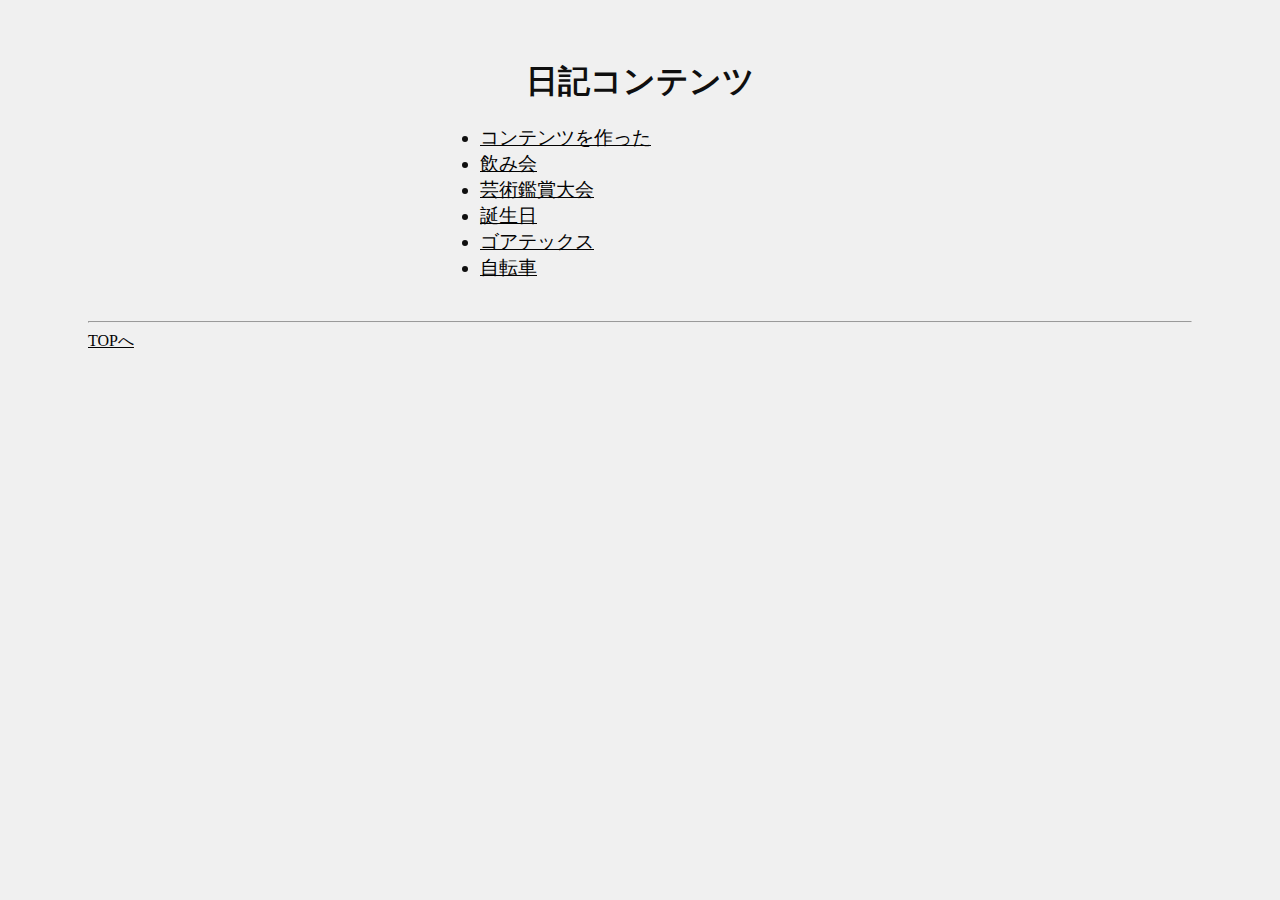
<file: public/diary/index.html>
<!doctype html>
<html>
<head>
<meta charset="UTF-8">
<title>日記コンテンツ</title>
    <script>
      (function(i,s,o,g,r,a,m){i['GoogleAnalyticsObject']=r;i[r]=i[r]||function(){
      (i[r].q=i[r].q||[]).push(arguments)},i[r].l=1*new Date();a=s.createElement(o),
      m=s.getElementsByTagName(o)[0];a.async=1;a.src=g;m.parentNode.insertBefore(a,m)
      })(window,document,'script','https://www.google-analytics.com/analytics.js','ga');
      ga('create', 'UA-67558624-2', 'auto');
      ga('send', 'pageview');
    </script>
    <link rel="stylesheet" type="text/css" href="stylesheet/style.css">
    <link rel="stylesheet" type="text/css" href="../css/main.css">
    <link rel="shortcut icon" href="img/favicon.png">
</head>
<body>
<div id="mainFrame">
<div id="title">
<h1>日記コンテンツ</h1>
</div>
<div id="link">
<ul>
    <li><a href="intro.html">コンテンツを作った</a></li>
    <li><a href="20131212.html">飲み会</a></li>
    <li><a href="20131220.html">芸術鑑賞大会</a></li>
    <li><a href="20131223.html">誕生日</a></li>
    <li><a href="20140217.html">ゴアテックス</a></li>
    <li><a href="20160611.html">自転車</a></li>
</ul>
</div>
<hr id="footer">
<a href="../">TOPへ</a>
</div>
</body>
</html>
</file>
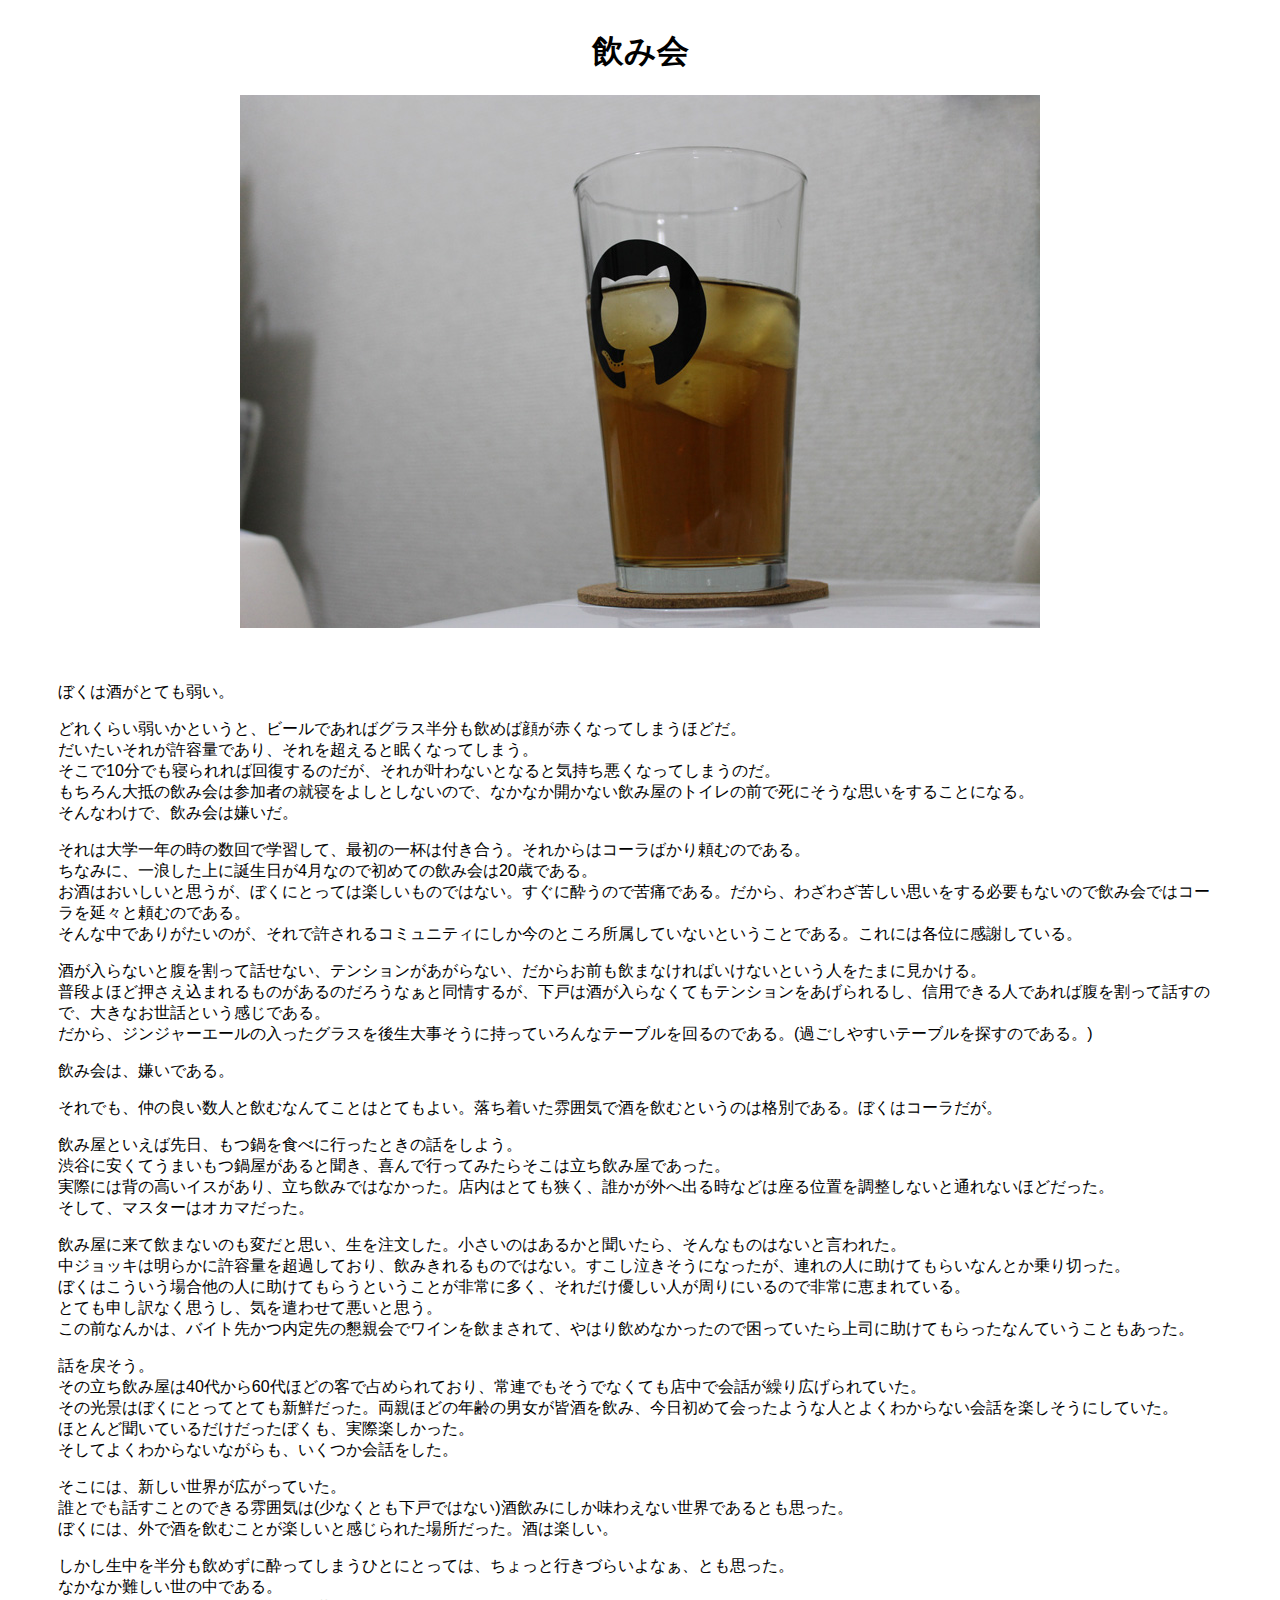
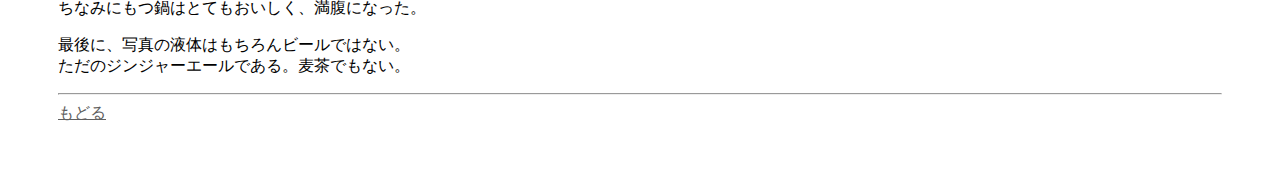
<file: public/diary/20131212.html>
<!doctype html>
<html>
<head>
<meta charset="UTF-8">
<title>飲み会</title>
<link rel="stylesheet" type="text/css" href="stylesheet/style.css">
    <link rel="shortcut icon" href="img/favicon.png">
    <script>
      (function(i,s,o,g,r,a,m){i['GoogleAnalyticsObject']=r;i[r]=i[r]||function(){
      (i[r].q=i[r].q||[]).push(arguments)},i[r].l=1*new Date();a=s.createElement(o),
      m=s.getElementsByTagName(o)[0];a.async=1;a.src=g;m.parentNode.insertBefore(a,m)
      })(window,document,'script','https://www.google-analytics.com/analytics.js','ga');
      ga('create', 'UA-67558624-2', 'auto');
      ga('send', 'pageview');
    </script>
</head>

<body>
<div id="title">
	<h1>飲み会</h1>
</div>
<div align="center">
	<img src="img/github_ginger.jpg">
</div>
<div id="text">
<p>
ぼくは酒がとても弱い。
</p>
<p>
どれくらい弱いかというと、ビールであればグラス半分も飲めば顔が赤くなってしまうほどだ。<br>
だいたいそれが許容量であり、それを超えると眠くなってしまう。<br>
そこで10分でも寝られれば回復するのだが、それが叶わないとなると気持ち悪くなってしまうのだ。<br>
もちろん大抵の飲み会は参加者の就寝をよしとしないので、なかなか開かない飲み屋のトイレの前で死にそうな思いをすることになる。<br>
そんなわけで、飲み会は嫌いだ。
</p>
<p>
それは大学一年の時の数回で学習して、最初の一杯は付き合う。それからはコーラばかり頼むのである。<br>
ちなみに、一浪した上に誕生日が4月なので初めての飲み会は20歳である。<br>
お酒はおいしいと思うが、ぼくにとっては楽しいものではない。すぐに酔うので苦痛である。だから、わざわざ苦しい思いをする必要もないので飲み会ではコーラを延々と頼むのである。<br>
そんな中でありがたいのが、それで許されるコミュニティにしか今のところ所属していないということである。これには各位に感謝している。
</p>
<p>
酒が入らないと腹を割って話せない、テンションがあがらない、だからお前も飲まなければいけないという人をたまに見かける。<br>
普段よほど押さえ込まれるものがあるのだろうなぁと同情するが、下戸は酒が入らなくてもテンションをあげられるし、信用できる人であれば腹を割って話すので、大きなお世話という感じである。<br>
だから、ジンジャーエールの入ったグラスを後生大事そうに持っていろんなテーブルを回るのである。(過ごしやすいテーブルを探すのである。)
</p>
<p>
飲み会は、嫌いである。
</p>
<p>
それでも、仲の良い数人と飲むなんてことはとてもよい。落ち着いた雰囲気で酒を飲むというのは格別である。ぼくはコーラだが。
</p>
<p>
飲み屋といえば先日、もつ鍋を食べに行ったときの話をしよう。<br>
渋谷に安くてうまいもつ鍋屋があると聞き、喜んで行ってみたらそこは立ち飲み屋であった。<br>
実際には背の高いイスがあり、立ち飲みではなかった。店内はとても狭く、誰かが外へ出る時などは座る位置を調整しないと通れないほどだった。<br>
そして、マスターはオカマだった。
</p>
<p>
飲み屋に来て飲まないのも変だと思い、生を注文した。小さいのはあるかと聞いたら、そんなものはないと言われた。<br>
中ジョッキは明らかに許容量を超過しており、飲みきれるものではない。すこし泣きそうになったが、連れの人に助けてもらいなんとか乗り切った。<br>
ぼくはこういう場合他の人に助けてもらうということが非常に多く、それだけ優しい人が周りにいるので非常に恵まれている。<br>
とても申し訳なく思うし、気を遣わせて悪いと思う。<br>
この前なんかは、バイト先かつ内定先の懇親会でワインを飲まされて、やはり飲めなかったので困っていたら上司に助けてもらったなんていうこともあった。
</p>
<p>
話を戻そう。<br>
その立ち飲み屋は40代から60代ほどの客で占められており、常連でもそうでなくても店中で会話が繰り広げられていた。<br>
その光景はぼくにとってとても新鮮だった。両親ほどの年齢の男女が皆酒を飲み、今日初めて会ったような人とよくわからない会話を楽しそうにしていた。<br>
ほとんど聞いているだけだったぼくも、実際楽しかった。<br>
そしてよくわからないながらも、いくつか会話をした。
</p>
<p>
そこには、新しい世界が広がっていた。<br>
誰とでも話すことのできる雰囲気は(少なくとも下戸ではない)酒飲みにしか味わえない世界であるとも思った。<br>
ぼくには、外で酒を飲むことが楽しいと感じられた場所だった。酒は楽しい。
</p>
<p>
しかし生中を半分も飲めずに酔ってしまうひとにとっては、ちょっと行きづらいよなぁ、とも思った。<br>
なかなか難しい世の中である。<br>
ちなみにもつ鍋はとてもおいしく、満腹になった。
</p>
<p>
最後に、写真の液体はもちろんビールではない。<br>
ただのジンジャーエールである。麦茶でもない。
</p>
<hr>
<a href="index.html">もどる</a>
</body>
</html>
</file>
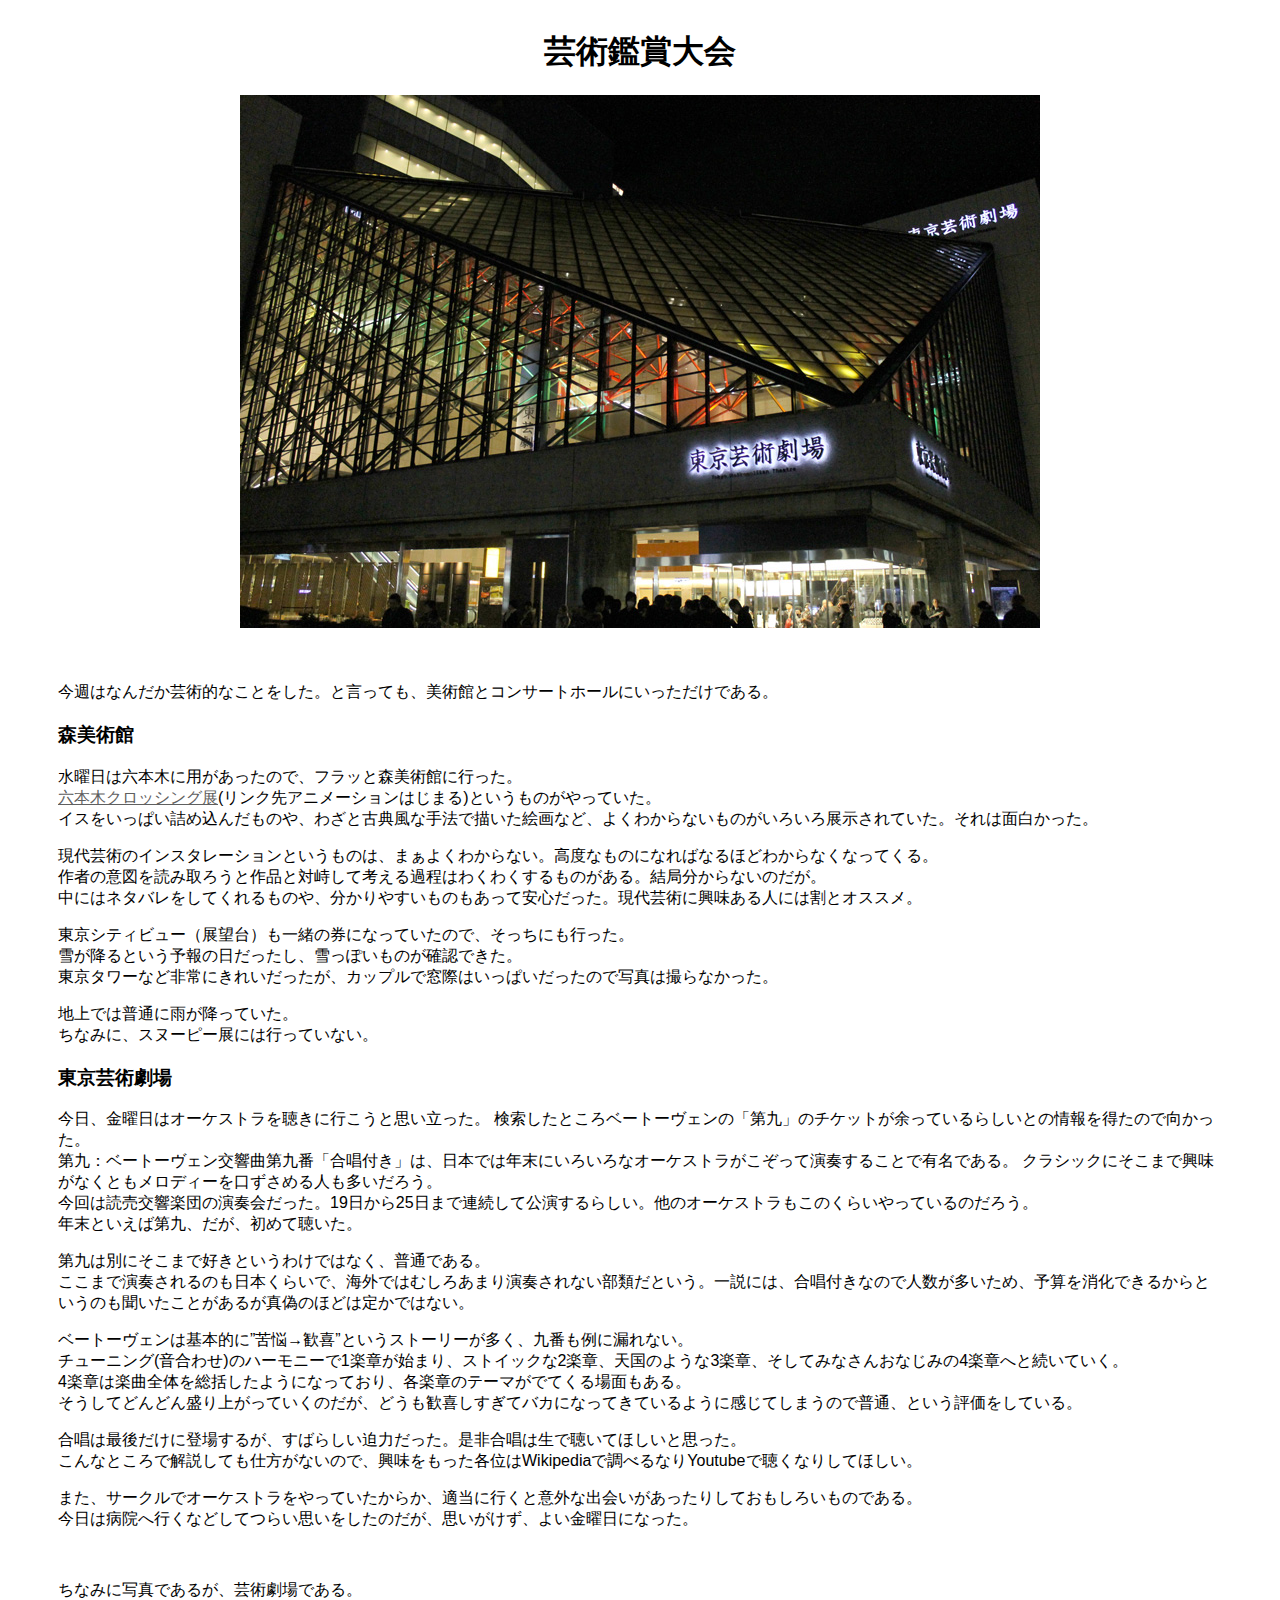
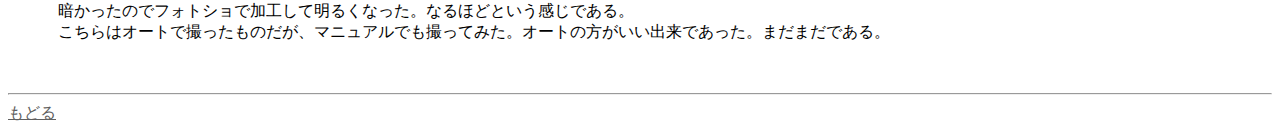
<file: public/diary/20131220.html>
<!doctype html>
<html>
<head>
<meta charset="UTF-8">
<title>芸術鑑賞大会</title>
<link rel="stylesheet" type="text/css" href="stylesheet/style.css">
    <link rel="shortcut icon" href="img/favicon.png">
    <script>
      (function(i,s,o,g,r,a,m){i['GoogleAnalyticsObject']=r;i[r]=i[r]||function(){
      (i[r].q=i[r].q||[]).push(arguments)},i[r].l=1*new Date();a=s.createElement(o),
      m=s.getElementsByTagName(o)[0];a.async=1;a.src=g;m.parentNode.insertBefore(a,m)
      })(window,document,'script','https://www.google-analytics.com/analytics.js','ga');
      ga('create', 'UA-67558624-2', 'auto');
      ga('send', 'pageview');
    </script>
</head>

<body>
<div id="title">
	<h1>芸術鑑賞大会</h1>
</div>
<div align="center">
	<img src="img/geigeki.jpg">
</div>
<div id="text">
<p>
今週はなんだか芸術的なことをした。と言っても、美術館とコンサートホールにいっただけである。
</p>
<h3>森美術館</h3>
<p>
水曜日は六本木に用があったので、フラッと森美術館に行った。<br>
<a href="http://www.mori.art.museum/contents/roppongix2013/" target="new">六本木クロッシング展</a>(リンク先アニメーションはじまる)というものがやっていた。<br>
イスをいっぱい詰め込んだものや、わざと古典風な手法で描いた絵画など、よくわからないものがいろいろ展示されていた。それは面白かった。
</p>
<p>
現代芸術のインスタレーションというものは、まぁよくわからない。高度なものになればなるほどわからなくなってくる。<br>
作者の意図を読み取ろうと作品と対峙して考える過程はわくわくするものがある。結局分からないのだが。<br>
中にはネタバレをしてくれるものや、分かりやすいものもあって安心だった。現代芸術に興味ある人には割とオススメ。
</p>
<p>
東京シティビュー（展望台）も一緒の券になっていたので、そっちにも行った。<br>
雪が降るという予報の日だったし、雪っぽいものが確認できた。<br>
東京タワーなど非常にきれいだったが、カップルで窓際はいっぱいだったので写真は撮らなかった。
</p>
<p>
地上では普通に雨が降っていた。<br>
ちなみに、スヌーピー展には行っていない。
</p>
<h3>東京芸術劇場</h3>
<p>
今日、金曜日はオーケストラを聴きに行こうと思い立った。
検索したところベートーヴェンの「第九」のチケットが余っているらしいとの情報を得たので向かった。<br>
第九：ベートーヴェン交響曲第九番「合唱付き」は、日本では年末にいろいろなオーケストラがこぞって演奏することで有名である。
クラシックにそこまで興味がなくともメロディーを口ずさめる人も多いだろう。<br>
今回は読売交響楽団の演奏会だった。19日から25日まで連続して公演するらしい。他のオーケストラもこのくらいやっているのだろう。<br>
年末といえば第九、だが、初めて聴いた。
</p>
<p>
第九は別にそこまで好きというわけではなく、普通である。<br>
ここまで演奏されるのも日本くらいで、海外ではむしろあまり演奏されない部類だという。一説には、合唱付きなので人数が多いため、予算を消化できるからというのも聞いたことがあるが真偽のほどは定かではない。
</p>
<p>
ベートーヴェンは基本的に”苦悩→歓喜”というストーリーが多く、九番も例に漏れない。<br>
チューニング(音合わせ)のハーモニーで1楽章が始まり、ストイックな2楽章、天国のような3楽章、そしてみなさんおなじみの4楽章へと続いていく。<br>
4楽章は楽曲全体を総括したようになっており、各楽章のテーマがでてくる場面もある。<br>
そうしてどんどん盛り上がっていくのだが、どうも歓喜しすぎてバカになってきているように感じてしまうので普通、という評価をしている。
</p>
<p>
合唱は最後だけに登場するが、すばらしい迫力だった。是非合唱は生で聴いてほしいと思った。<br>
こんなところで解説しても仕方がないので、興味をもった各位はWikipediaで調べるなりYoutubeで聴くなりしてほしい。
</p>
<p>
また、サークルでオーケストラをやっていたからか、適当に行くと意外な出会いがあったりしておもしろいものである。<br>
今日は病院へ行くなどしてつらい思いをしたのだが、思いがけず、よい金曜日になった。
</p>
<br>
<p>
ちなみに写真であるが、芸術劇場である。<br>
暗かったのでフォトショで加工して明るくなった。なるほどという感じである。<br>
こちらはオートで撮ったものだが、マニュアルでも撮ってみた。オートの方がいい出来であった。まだまだである。
</p>
</div>
<hr>
<a href="index.html">もどる</a>
</body>
</html>
</file>
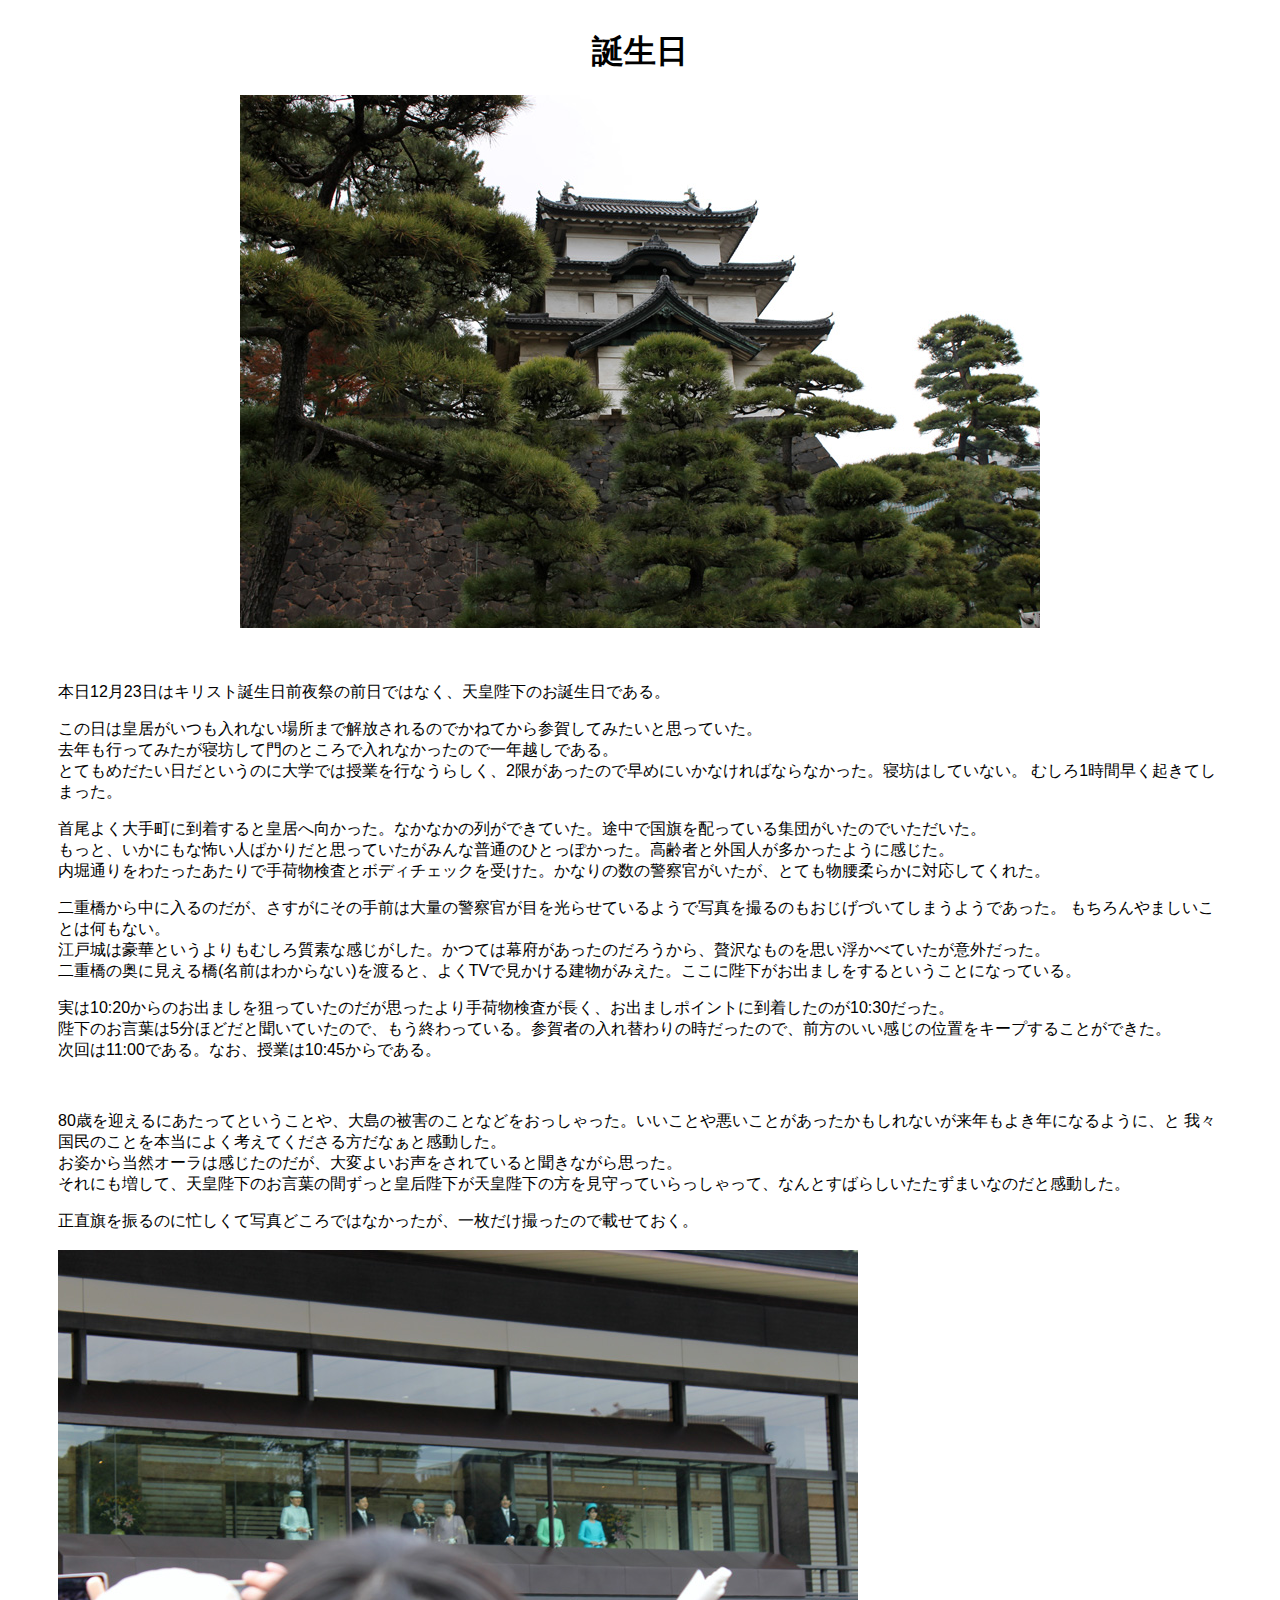
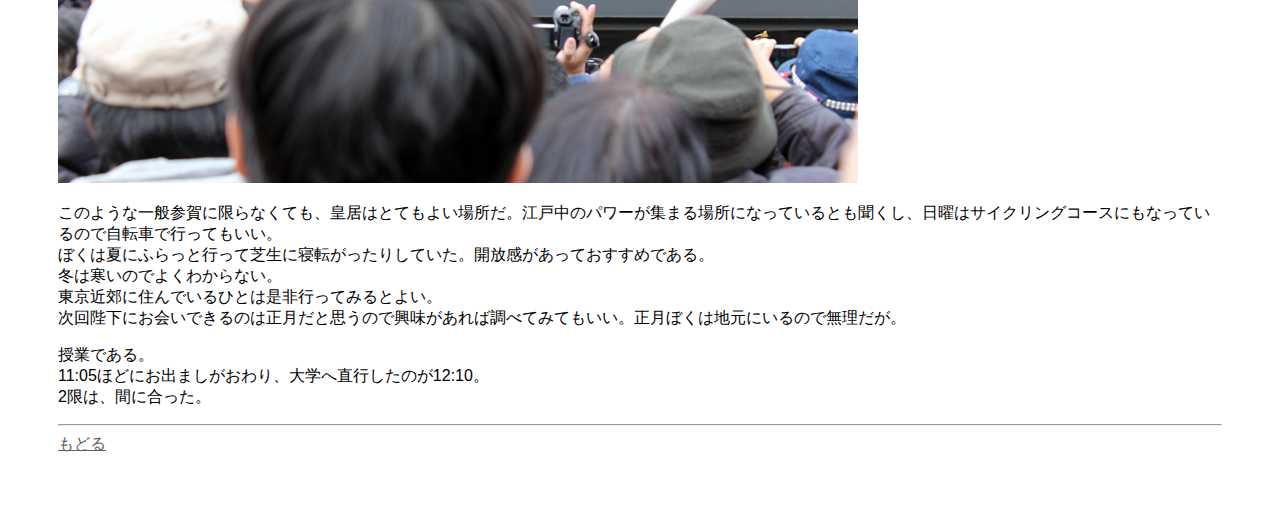
<file: public/diary/20131223.html>
<!doctype html>
<html>
<head>
<meta charset="UTF-8">
<title>誕生日</title>
<link rel="stylesheet" type="text/css" href="stylesheet/style.css">
    <link rel="shortcut icon" href="img/favicon.png">
    <script>
      (function(i,s,o,g,r,a,m){i['GoogleAnalyticsObject']=r;i[r]=i[r]||function(){
      (i[r].q=i[r].q||[]).push(arguments)},i[r].l=1*new Date();a=s.createElement(o),
      m=s.getElementsByTagName(o)[0];a.async=1;a.src=g;m.parentNode.insertBefore(a,m)
      })(window,document,'script','https://www.google-analytics.com/analytics.js','ga');
      ga('create', 'UA-67558624-2', 'auto');
      ga('send', 'pageview');
    </script>
</head>

<body>
<div id="title">
	<h1>誕生日</h1>
</div>
<div align="center">
	<img src="img/edojou.jpg">
</div>
<div id="text">
<p>
本日12月23日はキリスト誕生日前夜祭の前日ではなく、天皇陛下のお誕生日である。
</p>
<p>
この日は皇居がいつも入れない場所まで解放されるのでかねてから参賀してみたいと思っていた。<br>
去年も行ってみたが寝坊して門のところで入れなかったので一年越しである。<br>
とてもめだたい日だというのに大学では授業を行なうらしく、2限があったので早めにいかなければならなかった。寝坊はしていない。
むしろ1時間早く起きてしまった。
</p>
<p>
首尾よく大手町に到着すると皇居へ向かった。なかなかの列ができていた。途中で国旗を配っている集団がいたのでいただいた。<br>
もっと、いかにもな怖い人ばかりだと思っていたがみんな普通のひとっぽかった。高齢者と外国人が多かったように感じた。<br>
内堀通りをわたったあたりで手荷物検査とボディチェックを受けた。かなりの数の警察官がいたが、とても物腰柔らかに対応してくれた。
</p>
<p>
二重橋から中に入るのだが、さすがにその手前は大量の警察官が目を光らせているようで写真を撮るのもおじげづいてしまうようであった。
もちろんやましいことは何もない。<br>
江戸城は豪華というよりもむしろ質素な感じがした。かつては幕府があったのだろうから、贅沢なものを思い浮かべていたが意外だった。<br>
二重橋の奥に見える橋(名前はわからない)を渡ると、よくTVで見かける建物がみえた。ここに陛下がお出ましをするということになっている。
</p>
<p>
実は10:20からのお出ましを狙っていたのだが思ったより手荷物検査が長く、お出ましポイントに到着したのが10:30だった。<br>
陛下のお言葉は5分ほどだと聞いていたので、もう終わっている。参賀者の入れ替わりの時だったので、前方のいい感じの位置をキープすることができた。<br>
次回は11:00である。なお、授業は10:45からである。
</p>
<br>
<p>
80歳を迎えるにあたってということや、大島の被害のことなどをおっしゃった。いいことや悪いことがあったかもしれないが来年もよき年になるように、と
我々国民のことを本当によく考えてくださる方だなぁと感動した。<br>
お姿から当然オーラは感じたのだが、大変よいお声をされていると聞きながら思った。<br>
それにも増して、天皇陛下のお言葉の間ずっと皇后陛下が天皇陛下の方を見守っていらっしゃって、なんとすばらしいたたずまいなのだと感動した。
</p>
正直旗を振るのに忙しくて写真どころではなかったが、一枚だけ撮ったので載せておく。<br>
<br>
<img src="img/heika.jpg">
<br>
<p>
このような一般参賀に限らなくても、皇居はとてもよい場所だ。江戸中のパワーが集まる場所になっているとも聞くし、日曜はサイクリングコースにもなっているので自転車で行ってもいい。<br>
ぼくは夏にふらっと行って芝生に寝転がったりしていた。開放感があっておすすめである。<br>
冬は寒いのでよくわからない。<br>
東京近郊に住んでいるひとは是非行ってみるとよい。<br>
次回陛下にお会いできるのは正月だと思うので興味があれば調べてみてもいい。正月ぼくは地元にいるので無理だが。
</p>
<p>
授業である。<br>
11:05ほどにお出ましがおわり、大学へ直行したのが12:10。<br>
2限は、間に合った。
</p>
<hr>
<a href="index.html">もどる</a>
</div>
</body>
</html>
</file>
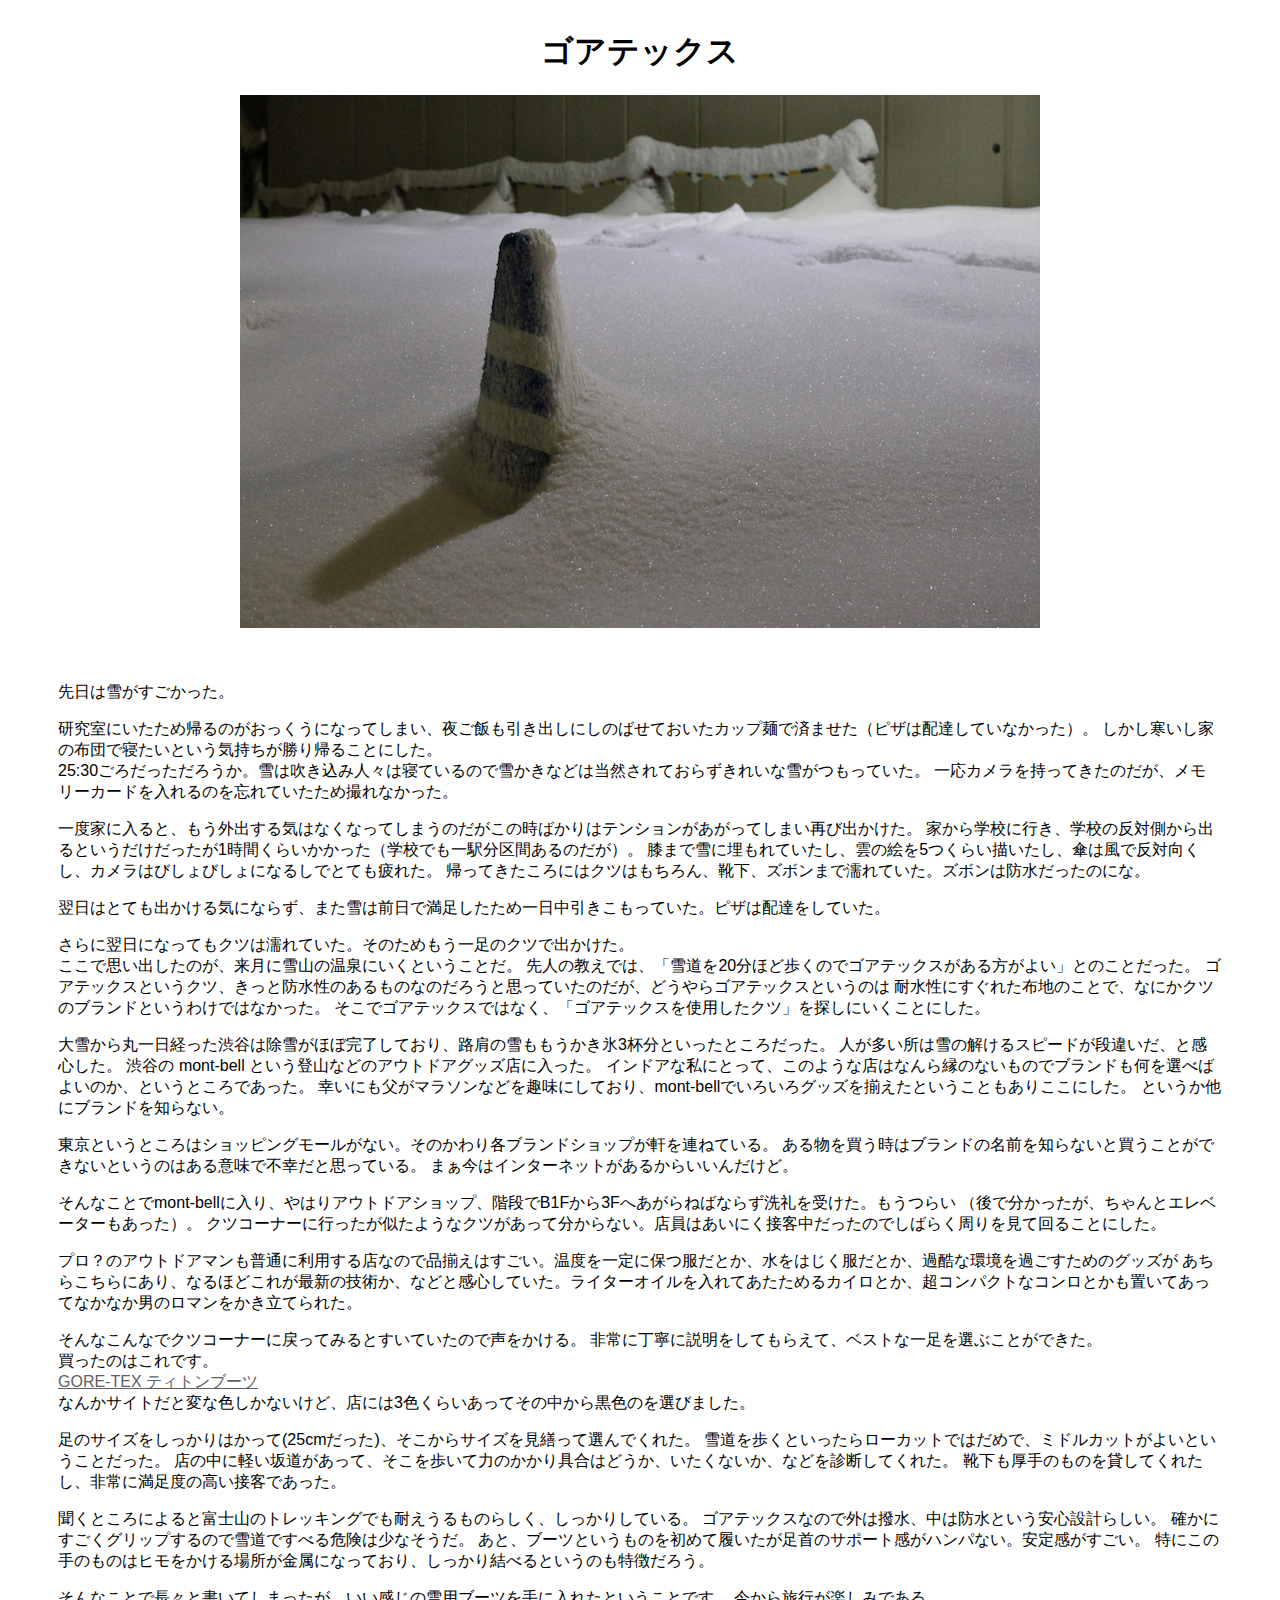
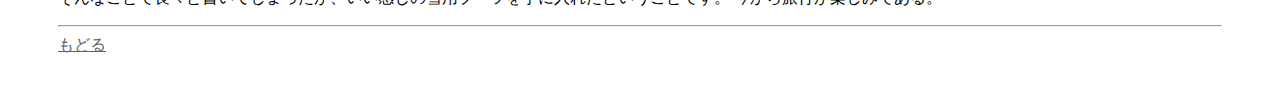
<file: public/diary/20140217.html>
<!doctype html>
<html>
<head>
<meta charset="utf-8">
<title>ゴアテックス</title>
<link rel="stylesheet" type="text/css" href="stylesheet/style.css">
    <link rel="shortcut icon" href="img/favicon.png">
    <script>
      (function(i,s,o,g,r,a,m){i['GoogleAnalyticsObject']=r;i[r]=i[r]||function(){
      (i[r].q=i[r].q||[]).push(arguments)},i[r].l=1*new Date();a=s.createElement(o),
      m=s.getElementsByTagName(o)[0];a.async=1;a.src=g;m.parentNode.insertBefore(a,m)
      })(window,document,'script','https://www.google-analytics.com/analytics.js','ga');
      ga('create', 'UA-67558624-2', 'auto');
      ga('send', 'pageview');
    </script>
</head>

<body>
<div id="title">
	<h1>ゴアテックス</h1>
</div>
<div align="center">
	<img src="img/ooyuki.jpg">
</div>
<div id="text">
<p>
先日は雪がすごかった。
<p>
研究室にいたため帰るのがおっくうになってしまい、夜ご飯も引き出しにしのばせておいたカップ麺で済ませた（ピザは配達していなかった）。
しかし寒いし家の布団で寝たいという気持ちが勝り帰ることにした。<br>
25:30ごろだっただろうか。雪は吹き込み人々は寝ているので雪かきなどは当然されておらずきれいな雪がつもっていた。
一応カメラを持ってきたのだが、メモリーカードを入れるのを忘れていたため撮れなかった。
<p>
一度家に入ると、もう外出する気はなくなってしまうのだがこの時ばかりはテンションがあがってしまい再び出かけた。
家から学校に行き、学校の反対側から出るというだけだったが1時間くらいかかった（学校でも一駅分区間あるのだが）。
膝まで雪に埋もれていたし、雲の絵を5つくらい描いたし、傘は風で反対向くし、カメラはびしょびしょになるしでとても疲れた。
帰ってきたころにはクツはもちろん、靴下、ズボンまで濡れていた。ズボンは防水だったのにな。
<p>
翌日はとても出かける気にならず、また雪は前日で満足したため一日中引きこもっていた。ピザは配達をしていた。
<p>
さらに翌日になってもクツは濡れていた。そのためもう一足のクツで出かけた。<br>
ここで思い出したのが、来月に雪山の温泉にいくということだ。
先人の教えでは、「雪道を20分ほど歩くのでゴアテックスがある方がよい」とのことだった。
ゴアテックスというクツ、きっと防水性のあるものなのだろうと思っていたのだが、どうやらゴアテックスというのは
耐水性にすぐれた布地のことで、なにかクツのブランドというわけではなかった。
そこでゴアテックスではなく、「ゴアテックスを使用したクツ」を探しにいくことにした。
<p>
大雪から丸一日経った渋谷は除雪がほぼ完了しており、路肩の雪ももうかき氷3杯分といったところだった。
人が多い所は雪の解けるスピードが段違いだ、と感心した。
渋谷の mont-bell という登山などのアウトドアグッズ店に入った。
インドアな私にとって、このような店はなんら縁のないものでブランドも何を選べばよいのか、というところであった。
幸いにも父がマラソンなどを趣味にしており、mont-bellでいろいろグッズを揃えたということもありここにした。
というか他にブランドを知らない。
<p>
東京というところはショッピングモールがない。そのかわり各ブランドショップが軒を連ねている。
ある物を買う時はブランドの名前を知らないと買うことができないというのはある意味で不幸だと思っている。
まぁ今はインターネットがあるからいいんだけど。
<p>
そんなことでmont-bellに入り、やはりアウトドアショップ、階段でB1Fから3Fへあがらねばならず洗礼を受けた。もうつらい
（後で分かったが、ちゃんとエレベーターもあった）。
クツコーナーに行ったが似たようなクツがあって分からない。店員はあいにく接客中だったのでしばらく周りを見て回ることにした。
<p>
プロ？のアウトドアマンも普通に利用する店なので品揃えはすごい。温度を一定に保つ服だとか、水をはじく服だとか、過酷な環境を過ごすためのグッズが
あちらこちらにあり、なるほどこれが最新の技術か、などと感心していた。ライターオイルを入れてあたためるカイロとか、超コンパクトなコンロとかも置いてあってなかなか男のロマンをかき立てられた。
<p>
そんなこんなでクツコーナーに戻ってみるとすいていたので声をかける。
非常に丁寧に説明をしてもらえて、ベストな一足を選ぶことができた。<br>
買ったのはこれです。<br>
<a href="https://webshop.montbell.jp/goods/disp.php?product_id=1129264" target="new">GORE-TEX ティトンブーツ</a><br>
なんかサイトだと変な色しかないけど、店には3色くらいあってその中から黒色のを選びました。
<p>
足のサイズをしっかりはかって(25cmだった)、そこからサイズを見繕って選んでくれた。
雪道を歩くといったらローカットではだめで、ミドルカットがよいということだった。
店の中に軽い坂道があって、そこを歩いて力のかかり具合はどうか、いたくないか、などを診断してくれた。
靴下も厚手のものを貸してくれたし、非常に満足度の高い接客であった。
<p>
聞くところによると富士山のトレッキングでも耐えうるものらしく、しっかりしている。
ゴアテックスなので外は撥水、中は防水という安心設計らしい。
確かにすごくグリップするので雪道ですべる危険は少なそうだ。
あと、ブーツというものを初めて履いたが足首のサポート感がハンパない。安定感がすごい。
特にこの手のものはヒモをかける場所が金属になっており、しっかり結べるというのも特徴だろう。
<p>
そんなことで長々と書いてしまったが、いい感じの雪用ブーツを手に入れたということです。
今から旅行が楽しみである。

<hr>
<a href="index.html">もどる</a>
</div>
</body>
</html>
</file>
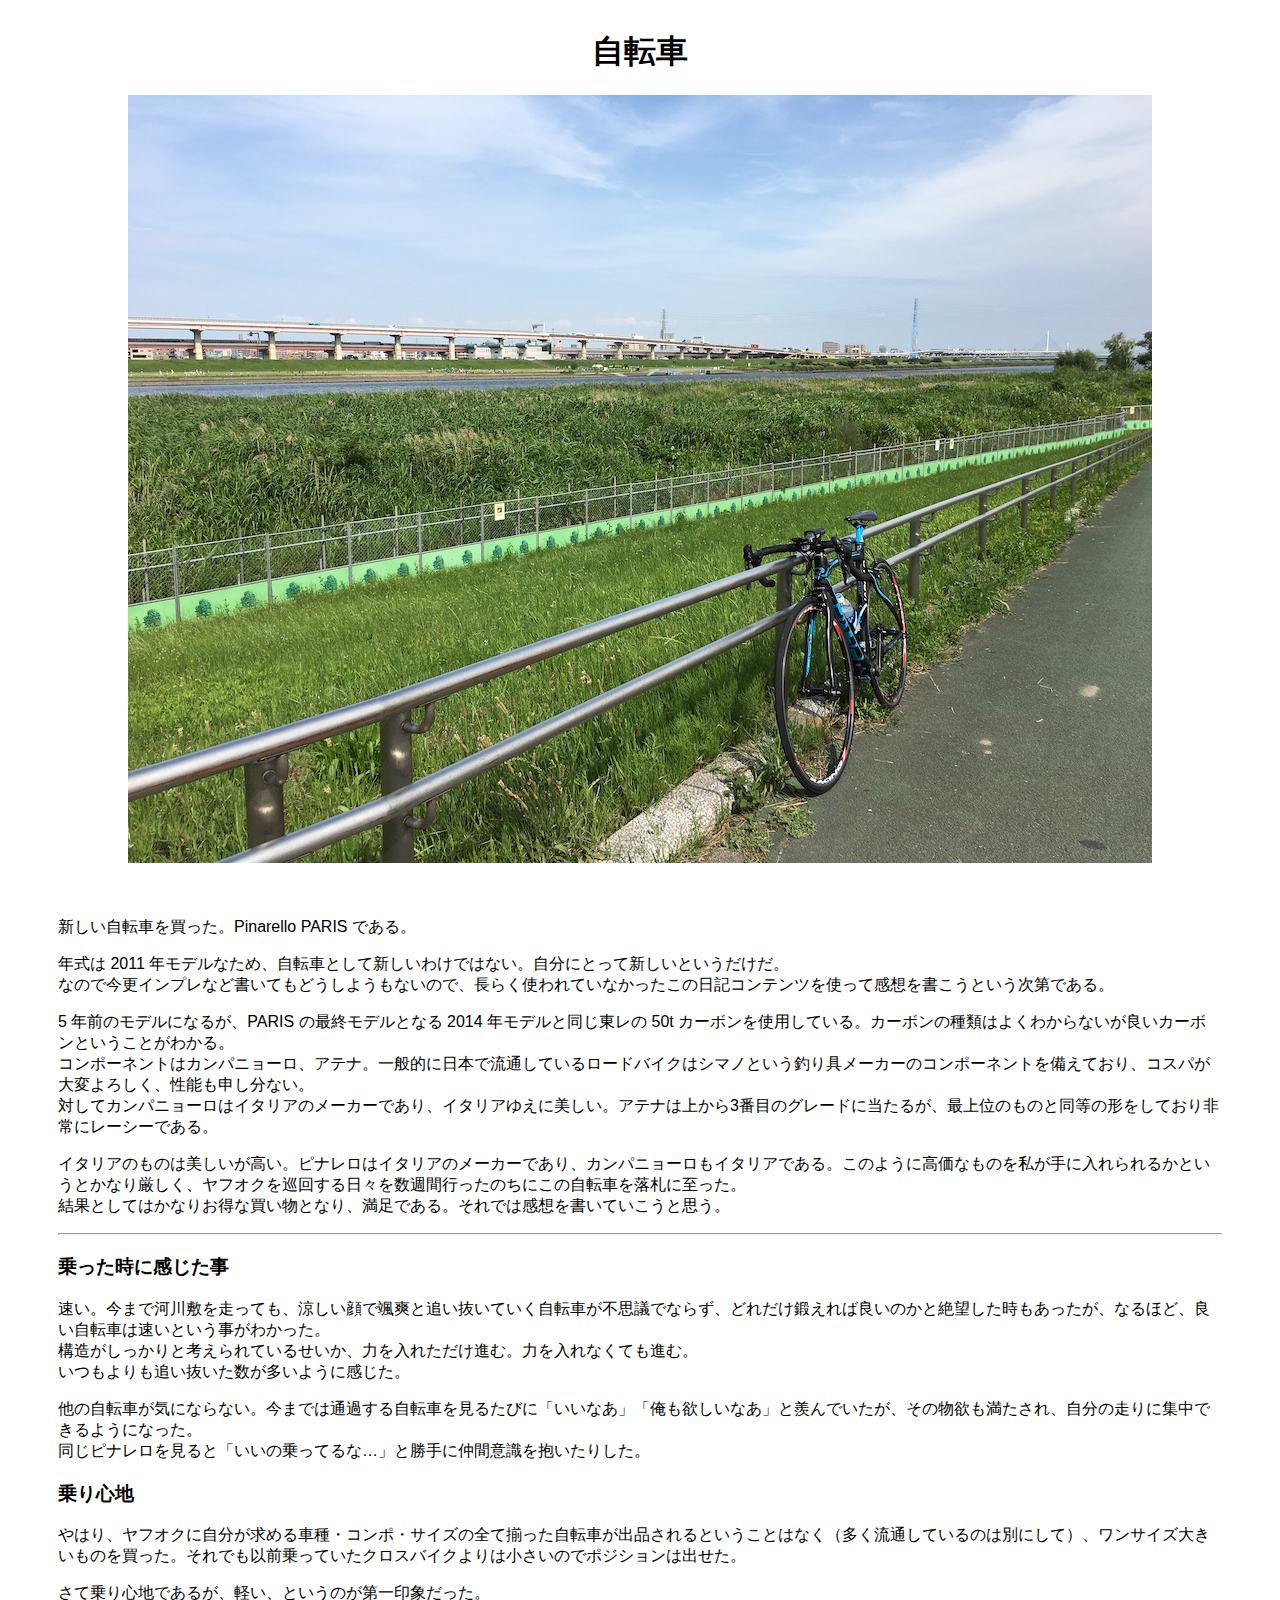
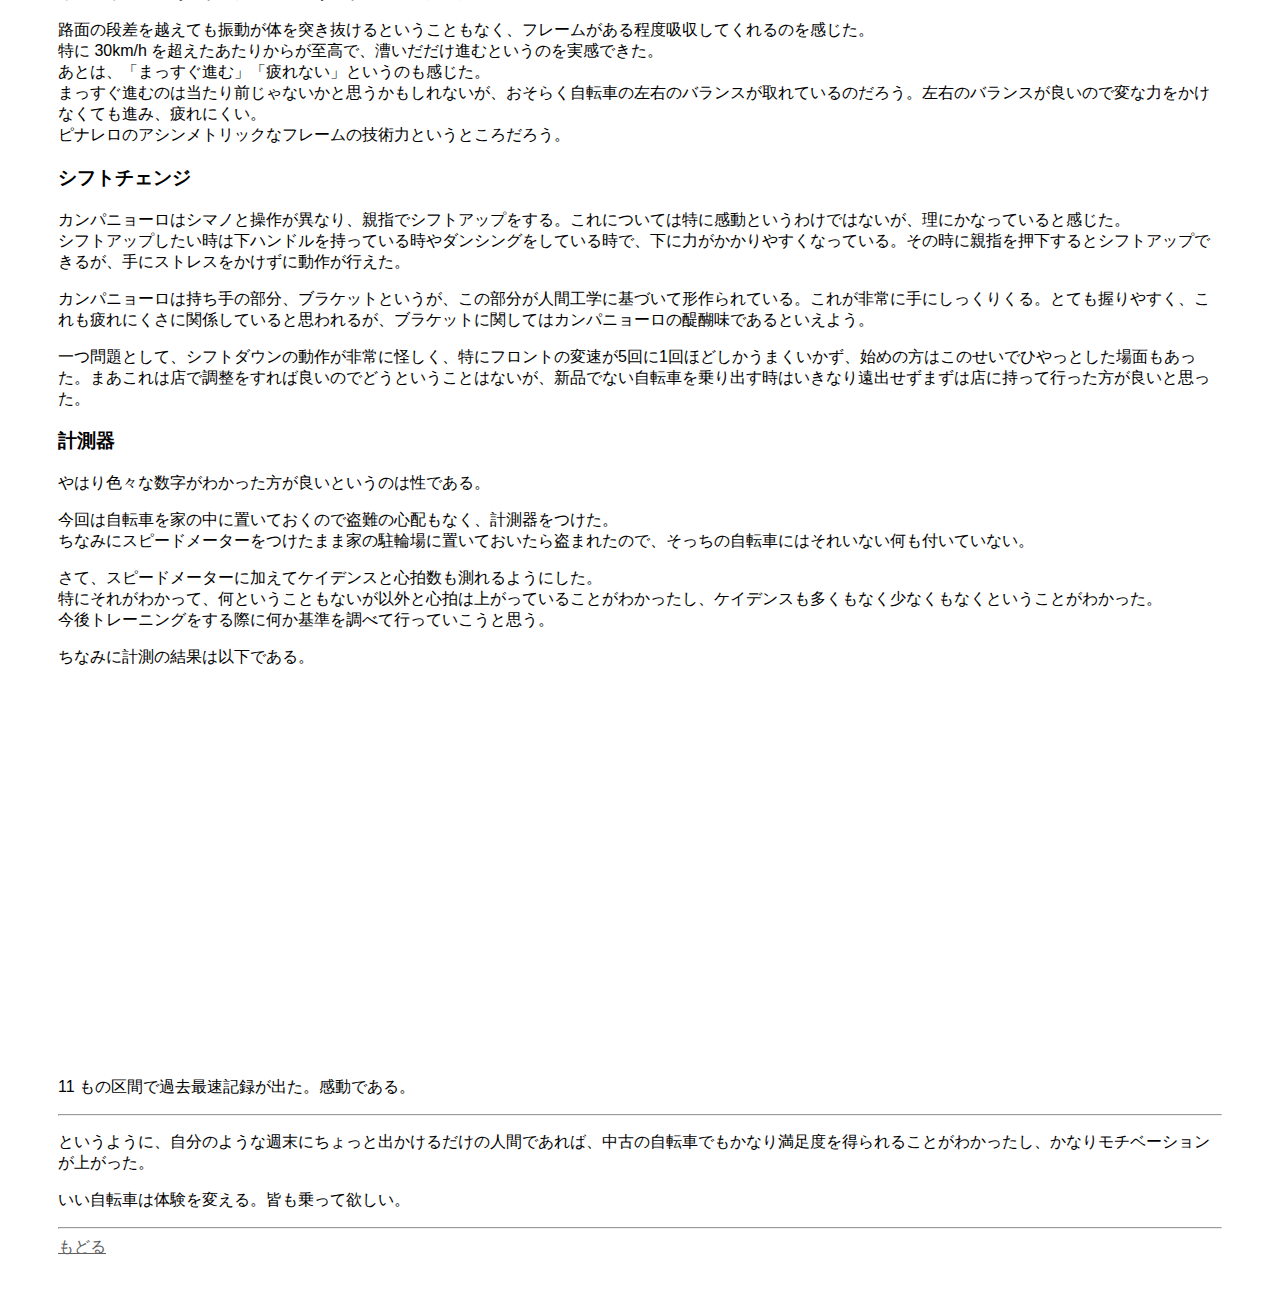
<file: public/diary/20160611.html>
<!doctype html>
<html>
<head>
<meta charset="utf-8">
<title>自転車</title>
<meta property="og:title" content="日記コンテンツ/自転車">
<meta property="og:type" content="blog">
<meta property="og:url" content="https://mokumoku.cloud/diary/20160122.html">
<meta property="og:image" content="https://mokumoku.cloud/diary/img/jitensya.JPG">
<meta property="og:description" content="新しい自転車を買った。Pinarello PARIS である。年式は 2011 年モデルなため、自転車として新しいわけではない。自分にとって新しいというだけだ。なので今更インプレなど書いてもどうしようもないので、長らく使われていなかったこの日記コンテンツを使って感想を書こうという次第である。">
<meta name="twitter:card" content="summary">
<meta name="twitter:title" content="日記コンテンツ/自転車">
<meta name="twitter:description" content="新しい自転車を買った。Pinarello PARIS である。年式は 2011 年モデルなため、自転車として新しいわけではない。自分にとって新しいというだけだ。なので今更インプレなど書いてもどうしようもないので、長らく使われていなかったこの日記コンテンツを使って感想を書こうという次第である。">
<meta name="twitter:image" content="https://mokumoku.cloud/diary/img/jitensya.JPG">
<link rel="stylesheet" type="text/css" href="stylesheet/style.css">
    <link rel="shortcut icon" href="img/favicon.png">
    <script>
      (function(i,s,o,g,r,a,m){i['GoogleAnalyticsObject']=r;i[r]=i[r]||function(){
      (i[r].q=i[r].q||[]).push(arguments)},i[r].l=1*new Date();a=s.createElement(o),
      m=s.getElementsByTagName(o)[0];a.async=1;a.src=g;m.parentNode.insertBefore(a,m)
      })(window,document,'script','https://www.google-analytics.com/analytics.js','ga');
      ga('create', 'UA-67558624-2', 'auto');
      ga('send', 'pageview');
    </script>
</head>

<body>
<div id="title">
	<h1>自転車</h1>
</div>
<div align="center">
	<img src="img/jitensya.JPG">
</div>
<div id="text">
    <p>新しい自転車を買った。Pinarello PARIS である。</p>
    <p>年式は 2011 年モデルなため、自転車として新しいわけではない。自分にとって新しいというだけだ。<br>
    なので今更インプレなど書いてもどうしようもないので、長らく使われていなかったこの日記コンテンツを使って感想を書こうという次第である。</p>
    <p>5 年前のモデルになるが、PARIS の最終モデルとなる 2014 年モデルと同じ東レの 50t カーボンを使用している。カーボンの種類はよくわからないが良いカーボンということがわかる。<br>
    コンポーネントはカンパニョーロ、アテナ。一般的に日本で流通しているロードバイクはシマノという釣り具メーカーのコンポーネントを備えており、コスパが大変よろしく、性能も申し分ない。<br>
    対してカンパニョーロはイタリアのメーカーであり、イタリアゆえに美しい。アテナは上から3番目のグレードに当たるが、最上位のものと同等の形をしており非常にレーシーである。
    </p>
    <p>イタリアのものは美しいが高い。ピナレロはイタリアのメーカーであり、カンパニョーロもイタリアである。このように高価なものを私が手に入れられるかというとかなり厳しく、ヤフオクを巡回する日々を数週間行ったのちにこの自転車を落札に至った。<br>
    結果としてはかなりお得な買い物となり、満足である。それでは感想を書いていこうと思う。
    </p>
    <hr>
    <h3>乗った時に感じた事</h3>
    <p>速い。今まで河川敷を走っても、涼しい顔で颯爽と追い抜いていく自転車が不思議でならず、どれだけ鍛えれば良いのかと絶望した時もあったが、なるほど、良い自転車は速いという事がわかった。<br>
    構造がしっかりと考えられているせいか、力を入れただけ進む。力を入れなくても進む。<br>
    いつもよりも追い抜いた数が多いように感じた。
    </p>
    <p>他の自転車が気にならない。今までは通過する自転車を見るたびに「いいなあ」「俺も欲しいなあ」と羨んでいたが、その物欲も満たされ、自分の走りに集中できるようになった。<br>
    同じピナレロを見ると「いいの乗ってるな…」と勝手に仲間意識を抱いたりした。</p>
    <h3>乗り心地</h3>
    <p>やはり、ヤフオクに自分が求める車種・コンポ・サイズの全て揃った自転車が出品されるということはなく（多く流通しているのは別にして）、ワンサイズ大きいものを買った。それでも以前乗っていたクロスバイクよりは小さいのでポジションは出せた。</p>
    <p>さて乗り心地であるが、軽い、というのが第一印象だった。</p>
    <p>
    路面の段差を越えても振動が体を突き抜けるということもなく、フレームがある程度吸収してくれるのを感じた。<br>
    特に 30km/h を超えたあたりからが至高で、漕いだだけ進むというのを実感できた。<br>
    あとは、「まっすぐ進む」「疲れない」というのも感じた。<br>
    まっすぐ進むのは当たり前じゃないかと思うかもしれないが、おそらく自転車の左右のバランスが取れているのだろう。左右のバランスが良いので変な力をかけなくても進み、疲れにくい。<br>
    ピナレロのアシンメトリックなフレームの技術力というところだろう。
    </p>
    <h3>シフトチェンジ</h3>
    <p>カンパニョーロはシマノと操作が異なり、親指でシフトアップをする。これについては特に感動というわけではないが、理にかなっていると感じた。<br>
    シフトアップしたい時は下ハンドルを持っている時やダンシングをしている時で、下に力がかかりやすくなっている。その時に親指を押下するとシフトアップできるが、手にストレスをかけずに動作が行えた。</p>
    <p>カンパニョーロは持ち手の部分、ブラケットというが、この部分が人間工学に基づいて形作られている。これが非常に手にしっくりくる。とても握りやすく、これも疲れにくさに関係していると思われるが、ブラケットに関してはカンパニョーロの醍醐味であるといえよう。
    </p>
    <p>一つ問題として、シフトダウンの動作が非常に怪しく、特にフロントの変速が5回に1回ほどしかうまくいかず、始めの方はこのせいでひやっとした場面もあった。まあこれは店で調整をすれば良いのでどうということはないが、新品でない自転車を乗り出す時はいきなり遠出せずまずは店に持って行った方が良いと思った。
    </p>
    <h3>計測器</h3>
    <p>やはり色々な数字がわかった方が良いというのは性である。</p>
    <p>今回は自転車を家の中に置いておくので盗難の心配もなく、計測器をつけた。<br>
    ちなみにスピードメーターをつけたまま家の駐輪場に置いておいたら盗まれたので、そっちの自転車にはそれいない何も付いていない。</p>
    <p>さて、スピードメーターに加えてケイデンスと心拍数も測れるようにした。<br>
    特にそれがわかって、何ということもないが以外と心拍は上がっていることがわかったし、ケイデンスも多くもなく少なくもなくということがわかった。<br>
    今後トレーニングをする際に何か基準を調べて行っていこうと思う。</p>
    <p>ちなみに計測の結果は以下である。<br>
    <iframe height='405' width='590' frameborder='0' allowtransparency='true' scrolling='no' src='https://www.strava.com/activities/605548974/embed/9b9c517eba66a27dba7e83c605fd1c23e0f9e1d4'></iframe>
    <br>
    11 もの区間で過去最速記録が出た。感動である。
    </p>
    <hr>
    <p>というように、自分のような週末にちょっと出かけるだけの人間であれば、中古の自転車でもかなり満足度を得られることがわかったし、かなりモチベーションが上がった。</p>
    <p>いい自転車は体験を変える。皆も乗って欲しい。</p>
<hr>
<a href="index.html">もどる</a>
</div>
</body>
</html>
</file>
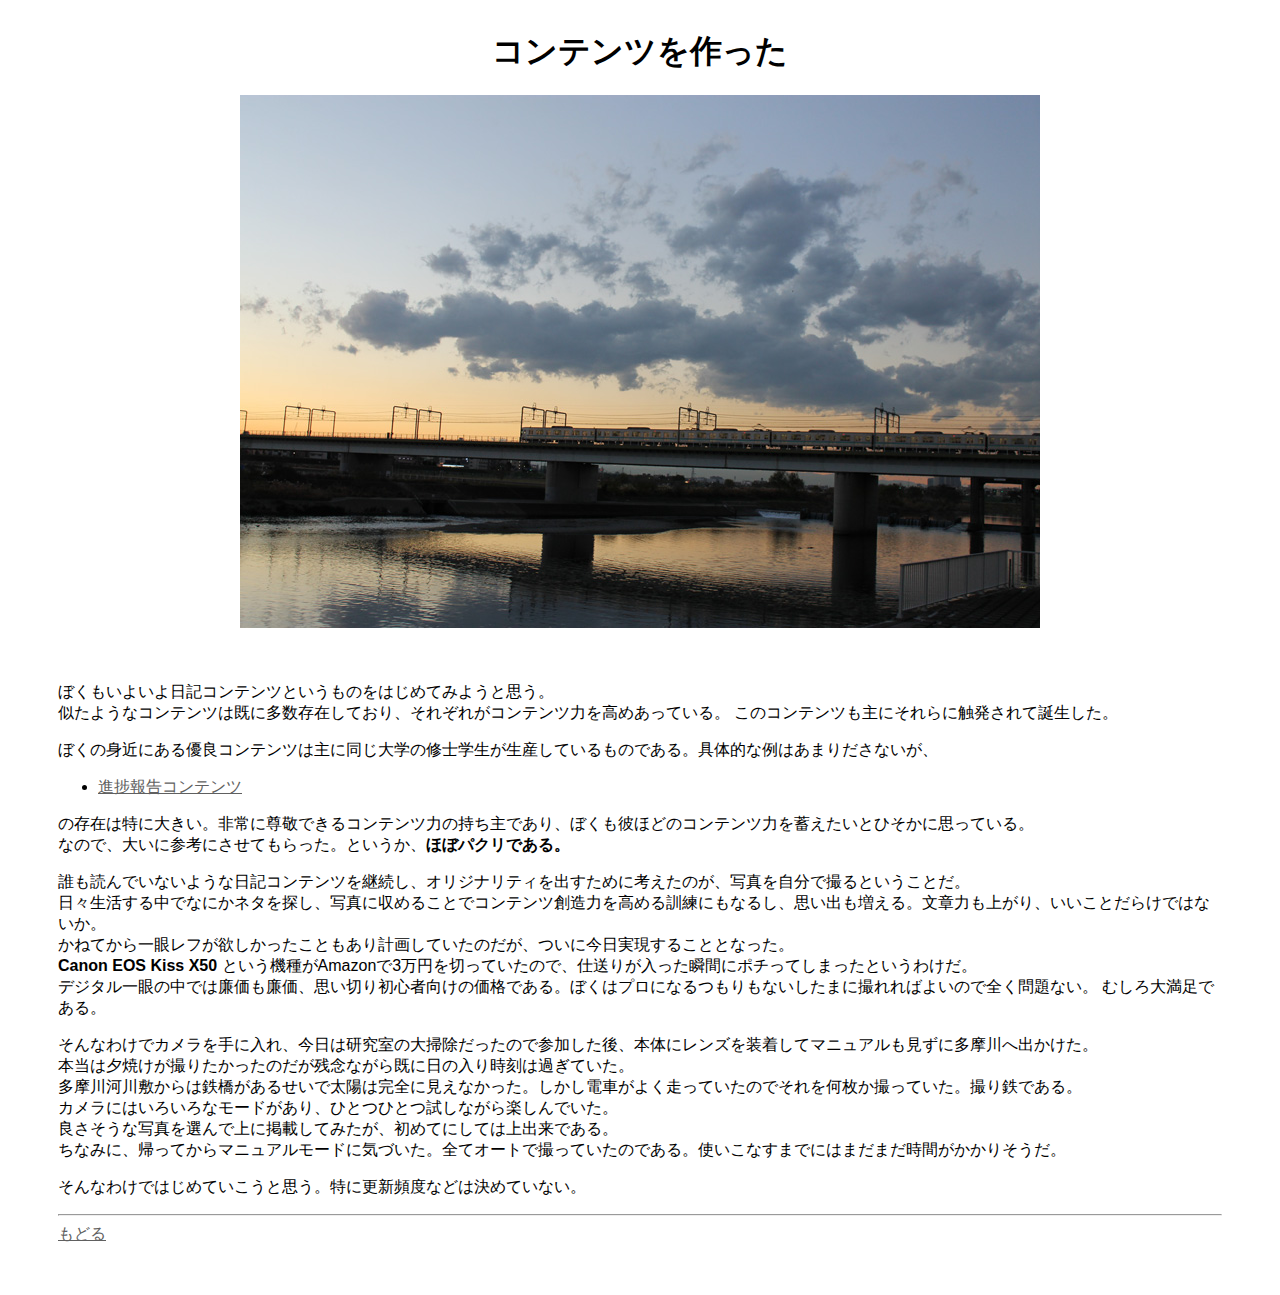
<file: public/diary/intro.html>
<!doctype html>
<html>
<head>
<meta charset="UTF-8">
<title>コンテンツを作った</title>
    <script>
      (function(i,s,o,g,r,a,m){i['GoogleAnalyticsObject']=r;i[r]=i[r]||function(){
      (i[r].q=i[r].q||[]).push(arguments)},i[r].l=1*new Date();a=s.createElement(o),
      m=s.getElementsByTagName(o)[0];a.async=1;a.src=g;m.parentNode.insertBefore(a,m)
      })(window,document,'script','https://www.google-analytics.com/analytics.js','ga');
      ga('create', 'UA-67558624-2', 'auto');
      ga('send', 'pageview');
    </script>
    <link rel="stylesheet" type="text/css" href="stylesheet/style.css">
    <link rel="shortcut icon" href="img/favicon.png">
</head>
<body>
<div id="title">
	<h1>コンテンツを作った</h1>
</div>
<div align="center">
	<img src="img/tamariver.jpg">
</div>
<div id="text">
<p>
ぼくもいよいよ日記コンテンツというものをはじめてみようと思う。<br>
似たようなコンテンツは既に多数存在しており、それぞれがコンテンツ力を高めあっている。
このコンテンツも主にそれらに触発されて誕生した。
</p>
<p>
ぼくの身近にある優良コンテンツは主に同じ大学の修士学生が生産しているものである。具体的な例はあまりださないが、<br>
<ul>
	<li><a href="http://draftcode.osak.jp/" target="new">進捗報告コンテンツ</a></li>
</ul>
の存在は特に大きい。非常に尊敬できるコンテンツ力の持ち主であり、ぼくも彼ほどのコンテンツ力を蓄えたいとひそかに思っている。<br>
なので、大いに参考にさせてもらった。というか、<strong>ほぼパクリである。</strong>
</p>
<p>
誰も読んでいないような日記コンテンツを継続し、オリジナリティを出すために考えたのが、写真を自分で撮るということだ。<br>
日々生活する中でなにかネタを探し、写真に収めることでコンテンツ創造力を高める訓練にもなるし、思い出も増える。文章力も上がり、いいことだらけではないか。<br>
かねてから一眼レフが欲しかったこともあり計画していたのだが、ついに今日実現することとなった。<br>
<strong>Canon EOS Kiss X50</strong> という機種がAmazonで3万円を切っていたので、仕送りが入った瞬間にポチってしまったというわけだ。<br>
デジタル一眼の中では廉価も廉価、思い切り初心者向けの価格である。ぼくはプロになるつもりもないしたまに撮れればよいので全く問題ない。
むしろ大満足である。
</p>
<p>
そんなわけでカメラを手に入れ、今日は研究室の大掃除だったので参加した後、本体にレンズを装着してマニュアルも見ずに多摩川へ出かけた。<br>
本当は夕焼けが撮りたかったのだが残念ながら既に日の入り時刻は過ぎていた。<br>
多摩川河川敷からは鉄橋があるせいで太陽は完全に見えなかった。しかし電車がよく走っていたのでそれを何枚か撮っていた。撮り鉄である。<br>
カメラにはいろいろなモードがあり、ひとつひとつ試しながら楽しんでいた。<br>
良さそうな写真を選んで上に掲載してみたが、初めてにしては上出来である。<br>
ちなみに、帰ってからマニュアルモードに気づいた。全てオートで撮っていたのである。使いこなすまでにはまだまだ時間がかかりそうだ。
</p>
<p>
そんなわけではじめていこうと思う。特に更新頻度などは決めていない。
</p>
<hr>
<a href="index.html">もどる</a>
</body>
</html>
</file>
<file: public/diary/stylesheet/style.css>
/* CSS Document */
a {
	color:#606060;
	border:none;
}

#title {
	margin-top:30px;
	text-align:center;
}

#link {
	width:400px;
	margin:0 auto;
	font-size:larger;
	font-family:"ヒラギノ角ゴ Pro W3", "Hiragino Kaku Gothic Pro", "メイリオ", Meiryo, Osaka, "ＭＳ Ｐゴシック", "MS PGothic", sans-serif;
}

#text {
	margin:50px;
	font-family:"ヒラギノ角ゴ Pro W3", "Hiragino Kaku Gothic Pro", "メイリオ", Meiryo, Osaka, "ＭＳ Ｐゴシック", "MS PGothic", sans-serif;
}
</file>
<file: public/css/main.css>
body {
    background-color: #F0F0F0;
    color: #0F0F0F;
}

#subtitle {
    font-family: "purista-web",sans-serif;
    font-style: normal;
    font-weight: 400;
    color: #0F0F0F;
}

#mainFrame {
    margin: 60px 80px;
}

#japanese {
    font-family: "a-otf-gothic-bbb-pr6n",sans-serif;
    font-style: normal;
    font-weight: 400;
}

#footer {
    margin-top: 40px;
}

a {
    color: #030303;
}
</file>
